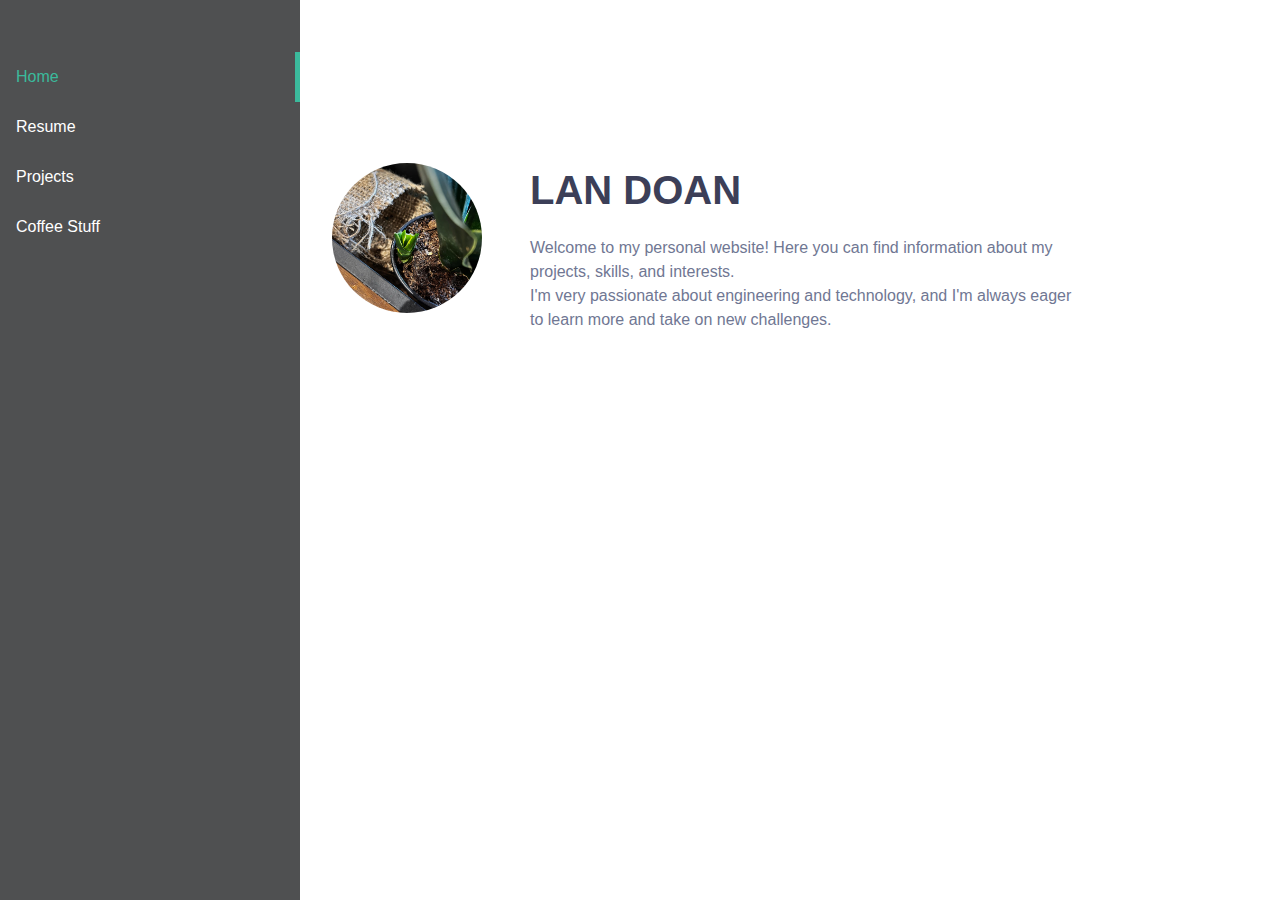
<file: index.html>
<!DOCTYPE html>
<html lang="en">
<head>
	<meta charset="UTF-8">
	<meta http-equiv="X-UA-Compatible" content="IE=edge">
	<meta name="viewport" content="width=device-width, initial-scale=1.0">
	<title>Responsive Navbar</title>
	<link rel="stylesheet" href="main.css" />
</head>
<body>
	<div class="app">
		<div class="menu-toggle">
			<div class="hamburger">
				<span></span>
			</div>
		</div>

		<aside class="sidebar">
			<h3>Menu</h3>
			
			<nav class="menu">
				<a href="#" class="menu-item is-active">Home</a>
				<a href="resumebody.html" class="menu-item">Resume</a>
				<a href="#" class="menu-item">Projects</a>
				<a href="#" class="menu-item">Coffee Stuff</a>
			</nav>

		</aside>
		
		<main class="content">
			<img src="photos/landing_photo.jpg" alt="Profile Picture" class="profile_picture">
			<div class="text-container">
				<h1>LAN DOAN</h1>
				<p>Welcome to my personal website! Here you can find information about my projects, skills, and interests.</p>
				<p>I'm very passionate about engineering and technology, and I'm always eager to learn more and take on new challenges.</p>
		</main>
	</div>

	<script>
		const menu_toggle = document.querySelector('.menu-toggle');
		const sidebar = document.querySelector('.sidebar');

		menu_toggle.addEventListener('click', () => {
			menu_toggle.classList.toggle('is-active');
			sidebar.classList.toggle('is-active');
		});
	</script>
</body>
</html>
</file>
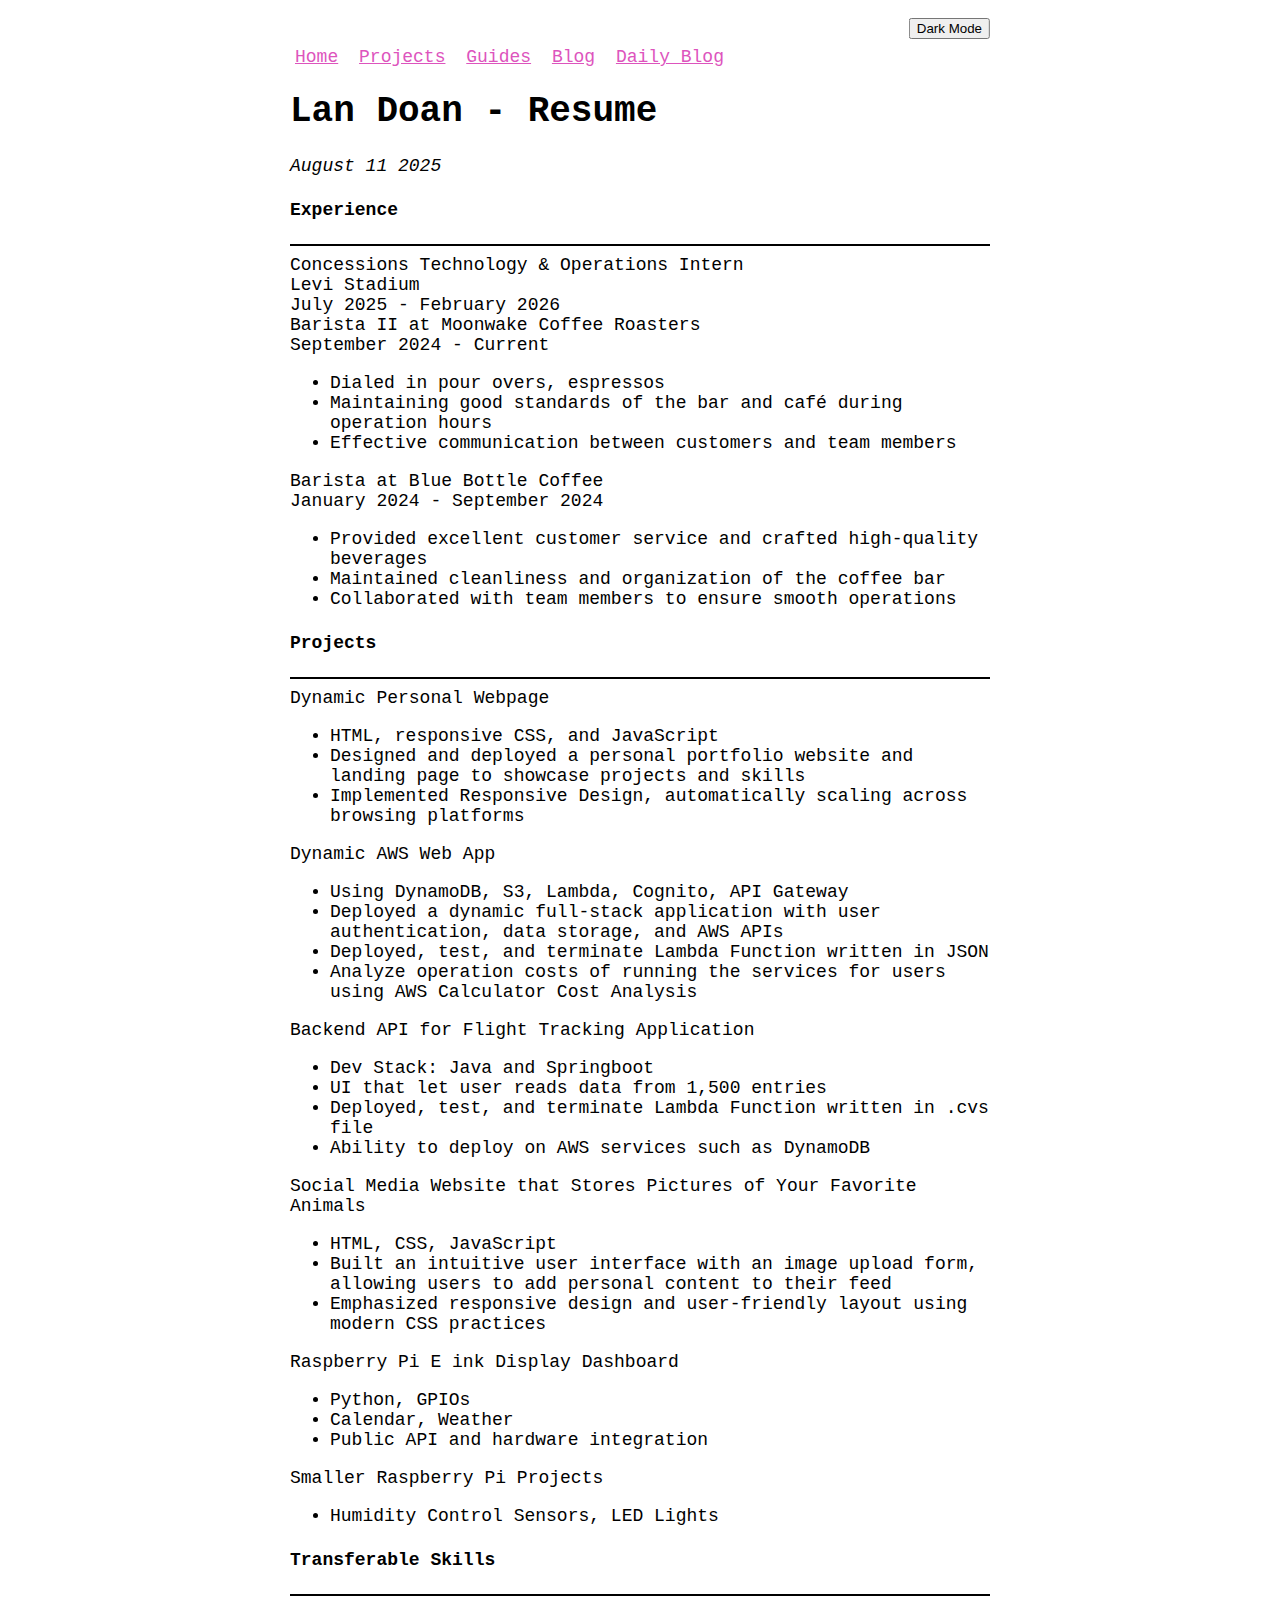
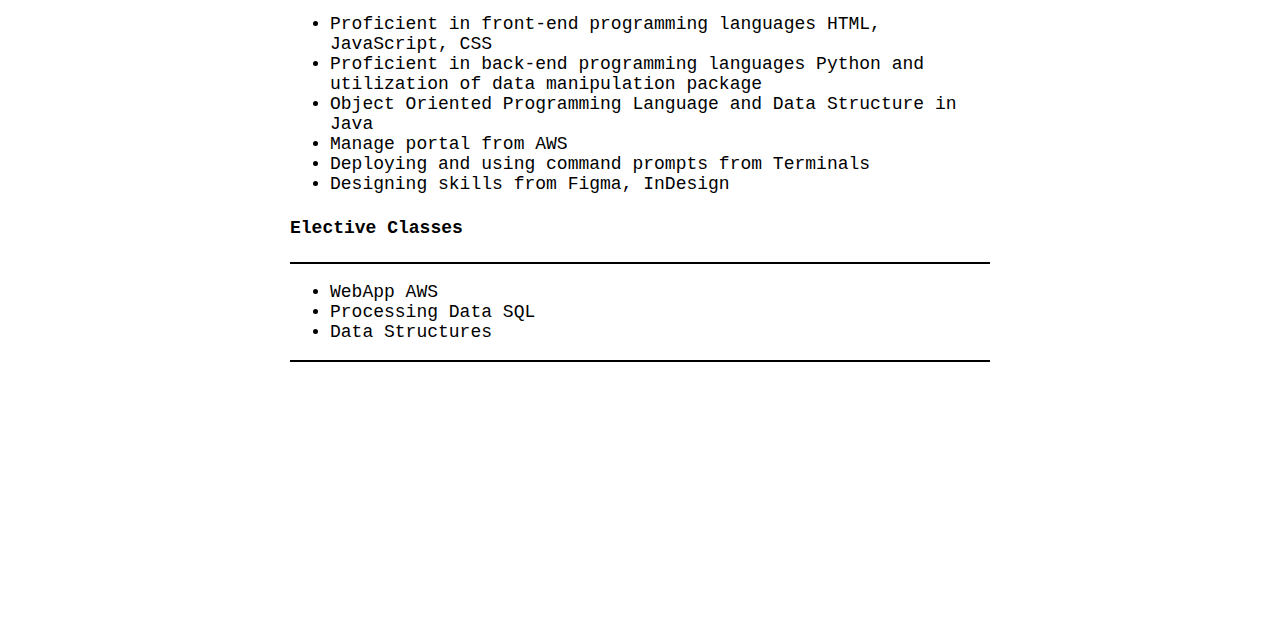
<file: resumebody.html>
<!DOCTYPE html>
<html lang="en">
<head>
    <meta charset="UTF-8">
    <meta http-equiv="X-UA-Compatible" content="IE=edge">
    <meta name="viewport" content="width=device-width, initial-scale=1.0">
    <title>Resume</title>
    <link rel="stylesheet" href="resumebody.css" />
</head>
<body>
    <button id="dark-button" onclick="darkToggle()">Dark Mode</button>
	<nav>
		<a href="index.html">Home</a>
		<a href="">Projects</a>
		<a href="">Guides</a>
		<a href="">Blog</a>
		<a href="">Daily Blog</a>
	</nav>
	<h1>Lan Doan - Resume</h1>
	<p><i>August 11 2025</i></p>

    <div class="experience">
            <h4>Experience</h4>
            <hr class="divider" style="border: 0.5px solid black;">
            <div class="content-body">
                <div>Concessions Technology & Operations Intern</div>
                <div>Levi Stadium</div>
                <div>July 2025 - February 2026</div>
            </div>
            <div class="content-body">
                <div>Barista II at Moonwake Coffee Roasters</div>
                <div>September 2024 - Current</div>
                <ul>
                    <li>Dialed in pour overs, espressos</li>
                    <li>Maintaining good standards of the bar and café during operation hours</li>
                    <li>Effective communication between customers and team members</li>
                </ul>
            </div>

            <div class="content-body">
                <div>Barista at Blue Bottle Coffee</div>
                <div>January 2024 - September 2024</div>
                <ul>
                    <li>Provided excellent customer service and crafted high-quality beverages</li>
                    <li>Maintained cleanliness and organization of the coffee bar</li>
                    <li>Collaborated with team members to ensure smooth operations</li>
                </ul>
            </div>
        </div>
            
        <h4>Projects</h4>
        <hr class="divider" style="border: 0.5px solid black;">

            <div class="content-body">

                <div class="content-body">
                <div>Dynamic Personal Webpage</div>
                <ul>
                    <li>HTML, responsive CSS, and JavaScript</li>
                    <li>Designed and deployed a personal portfolio website and landing page to showcase projects and skills</li>
                    <li>Implemented Responsive Design, automatically scaling across browsing platforms</li>
                </ul>
            </div>

            <div class="content-body">
                <div>Dynamic AWS Web App</div>
                <ul>
                    <li>Using DynamoDB, S3, Lambda, Cognito, API Gateway</li>
                    <li>Deployed a dynamic full-stack application with user authentication, data storage, and AWS APIs</li>
                    <li>Deployed, test, and terminate Lambda Function written in JSON</li>
                    <li>Analyze operation costs of running the services for users using AWS Calculator Cost Analysis</li>
                </ul>
            </div>
          
            <div class="content-body">
                <div>Backend API for Flight Tracking Application</div>
                <ul>
                    <li>Dev Stack: Java and Springboot</li>
                    <li>UI that let user reads data from 1,500 entries</li>
                    <li>Deployed, test, and terminate Lambda Function written in .cvs file</li>
                    <li>Ability to deploy on AWS services such as DynamoDB</li>
                </ul>
            </div>

            <div class="content-body">
                <div>Social Media Website that Stores Pictures of Your Favorite Animals</div>
                <ul>
                    <li>HTML, CSS, JavaScript</li>
                    <li>Built an intuitive user interface with an image upload form, allowing users to add personal content to their feed</li>
                    <li>Emphasized responsive design and user-friendly layout using modern CSS practices</li>
                </ul>
            </div>

            <div>Raspberry Pi E ink Display Dashboard  </div>
                <ul>
                    <li>Python, GPIOs</li>                  
                    <li>Calendar, Weather</li>
                    <li>Public API and hardware integration</li>
                </ul>

            </div>

            <div class="content-body">
                <div>Smaller Raspberry Pi Projects</div>
                <ul>
                    <li>Humidity Control Sensors, LED Lights</li>
                </ul>

            </div>
        </p>


        <h4>Transferable Skills</h4>
        <hr class="divider" style="border: 0.5px solid black;">
        <div class="content-body">
            <ul>
                <li>Proficient in front-end programming languages HTML, JavaScript, CSS</li>
                <li>Proficient in back-end programming languages Python and utilization of data manipulation package</li>
                <li>Object Oriented Programming Language and Data Structure in Java</li>
                <li>Manage portal from AWS</li>
                <li>Deploying and using command prompts from Terminals</li>
                <li>Designing skills from Figma, InDesign</li>
            </ul>
        </div>

        <h4>Elective Classes</h4>
        <hr class="divider" style="border: 0.5px solid black;">
        <div class="content-body">
            <ul>
            <li>WebApp AWS</li>
            <li>Processing Data SQL</li>
            <li>Data Structures</li>
        </ul>
        </div>
        

        <hr class="divider" style="border: 0.5px solid black;">

        <svg></svg>

    </div>

    

</body>
</file>
<file: main.css>
* {
	margin: 0;
	padding: 0;
	box-sizing: border-box;
	font-family: sans-serif;
}

.app {
	display: flex;
	min-height: 100vh;
}

.menu-toggle {
	display: none;
	position: fixed;
	top: 2rem;
	right: 2rem;
	width: 60px;
	height: 60px;
	border-radius: 99px;
	background-color: #2e3047;
	cursor: pointer;
}

.hamburger {
	position: relative;
	top: calc(50% - 2px);
	left: 50%;
	transform: translate(-50%, -50%);
	width: 32px;
}

.hamburger > span,
.hamburger > span::before,
.hamburger > span::after {
  display: block;
  position: absolute;
  width: 100%;
  height: 4px;
  border-radius: 99px;
  background-color: #FFF;
  transition-duration: .25s;
}

.hamburger > span::before {
  content: '';
  top: -8px;
}
.hamburger > span::after {
  content: '';
  top: 8px;
}
.menu-toggle.is-active .hamburger > span {
  transform: rotate(45deg);
}
.menu-toggle.is-active .hamburger > span::before {
  top: 0;
  transform: rotate(0deg);
}
.menu-toggle.is-active .hamburger > span::after {
  top: 0;
  transform: rotate(90deg);
}

.sidebar {
	flex: 1 1 0;
	max-width: 300px;
	padding: 2rem 1rem;
	background-color: #4f5051;
}

.sidebar h3 {
	color: #4f5051;
	font-size: 0.75rem;
	text-transform: uppercase;
	margin-bottom: 0.5em;
}

.sidebar .menu {
	margin: 0 -1rem;
}

.sidebar .menu .menu-item {
	display: block;
	padding: 1em;
	color: #FFF;
	text-decoration: none;
	transition: 0.2s linear;
}

.sidebar .menu .menu-item:hover,
.sidebar .menu .menu-item.is-active {
	color: #3bba9c;
	border-right: 5px solid #3bba9c;
}

.sidebar .menu .menu-item:hover {
	border-right: 5px solid #3bba9c;
}

.content {
	/*flex: 0 1 4em;*/
	padding: 2rem;
	display: flex;
    align-items: center;
    justify-content: center;
    height: 100%;
	flex-wrap: wrap;
	gap: 3rem;
	margin-top: 10%;
	line-height: 1.5;

}
.content .text-container {
	flex: 0 1 34em;
}

.content h1 {
	color: #3C3F58;
	font-size: 2.5rem;
	margin-bottom: 1rem;
}

.content p {
	color: #707793;
}

.content img {
	border-radius: 50%;
	width: 150px;
	height: 150px;
	object-fit: cover;
	object-position: center;
	margin-bottom: 1rem;
}

@media (max-width: 1024px) {
	.sidebar {
		max-width: 200px;
	}
}

@media (max-width: 768px) {
	.menu-toggle {
		display: block;
	}
	.content {
		padding-top: 8rem;
	}
	.sidebar {
		position: fixed;
		top: 0;
		left: -300px;
		height: 100vh;
		width: 100%;
		max-width: 300px;
		transition: 0.2s linear;
	}

	.sidebar.is-active {
		left: 0;
	}
}
</file>
<file: resumebody.css>
@font-face {
font-family: "Roboto Mono";
src: url("https://mimireyburn.github.io/files/RobotoMono-VariableFont_wght.ttf") format("truetype");
font-weight: 400;
font-style: normal;
}


/* .published-container {
--font-text-theme: 'Rubik Mono One';
} */

/* .clickable-icon {
display: none !important;
}  */

/* .site-body-left-column-site-name {
padding-top: 10vh;
} */

/* New css  */
:root {
--font-family-editor: inter, -apple-system, BlinkMacSystemFont, "Segoe UI",
Roboto Mono, Helvetica, Arial, sans-serif, "Apple Color Emoji", "Segoe UI Emoji",
"Segoe UI Symbol", "Microsoft YaHei Light", sans-serif;
--font-monospace: ui-monospace, Menlo, Monaco, "Cascadia Mono",
"Segoe UI Mono", "Shrikhand", "Oxygen Mono", "Ubuntu Monospace",
"Source Code Pro", "Fira Mono", "Droid Sans Mono", "Courier New", monospace;
--font-title: Roboto Mono, -apple-system, BlinkMacSystemFont, "Segoe UI", Roboto,
Helvetica, Arial, sans-serif, "Apple Color Emoji", "Segoe UI Emoji",
"Segoe UI Symbol", "Microsoft YaHei Light", serif;
}

a{
	color:#dd54bd;
}

nav a, footer div a{
	margin:0px 5px;
}

footer{
	margin-top:40px;
	text-align: center;
}

body{
	font-family: "Roboto Mono", monospace;
	margin: auto;
	padding:18px;
	max-width: 700px;
	font-size:18px;
	text-align: left;
	background-color:white;
	position: relative;
}

.ph-banner{
	font-family: "Roboto Mono", monospace;
	background-color: black;
	color: white;
	padding: 4px;
	margin-bottom: 4px;
	text-align: center;
}

#dark-button{
	margin-bottom: 8px;
	position: relative;
	left: 100%;
	transform: translateX(-100%);
}

.dark{
	color:#f9f9f9;
	background-color: #222;
}

img, video{
	max-width: 600px;
	border: 2px solid #eba613;
}

.emoji{
	font-weight: initial !important;
}

.mastfoot{
	display: none !important;
}

input[type="submit"]{
	color: white !important;
	background-color: #eba613 !important;
	border-color: initial !important;
	font-family: Garamond, serif !important;
}

input[type="email"]{
	color: initial !important;
	background-color: initial !important;
	font-size: initial !important;
	margin:  initial !important;
	font-family: Garamond, serif !important;
}

.emailoctopus-success-message{
	font-family: Garamond, serif !important;
}

.grecaptcha-badge{
	display: none !important;
}
</file>
